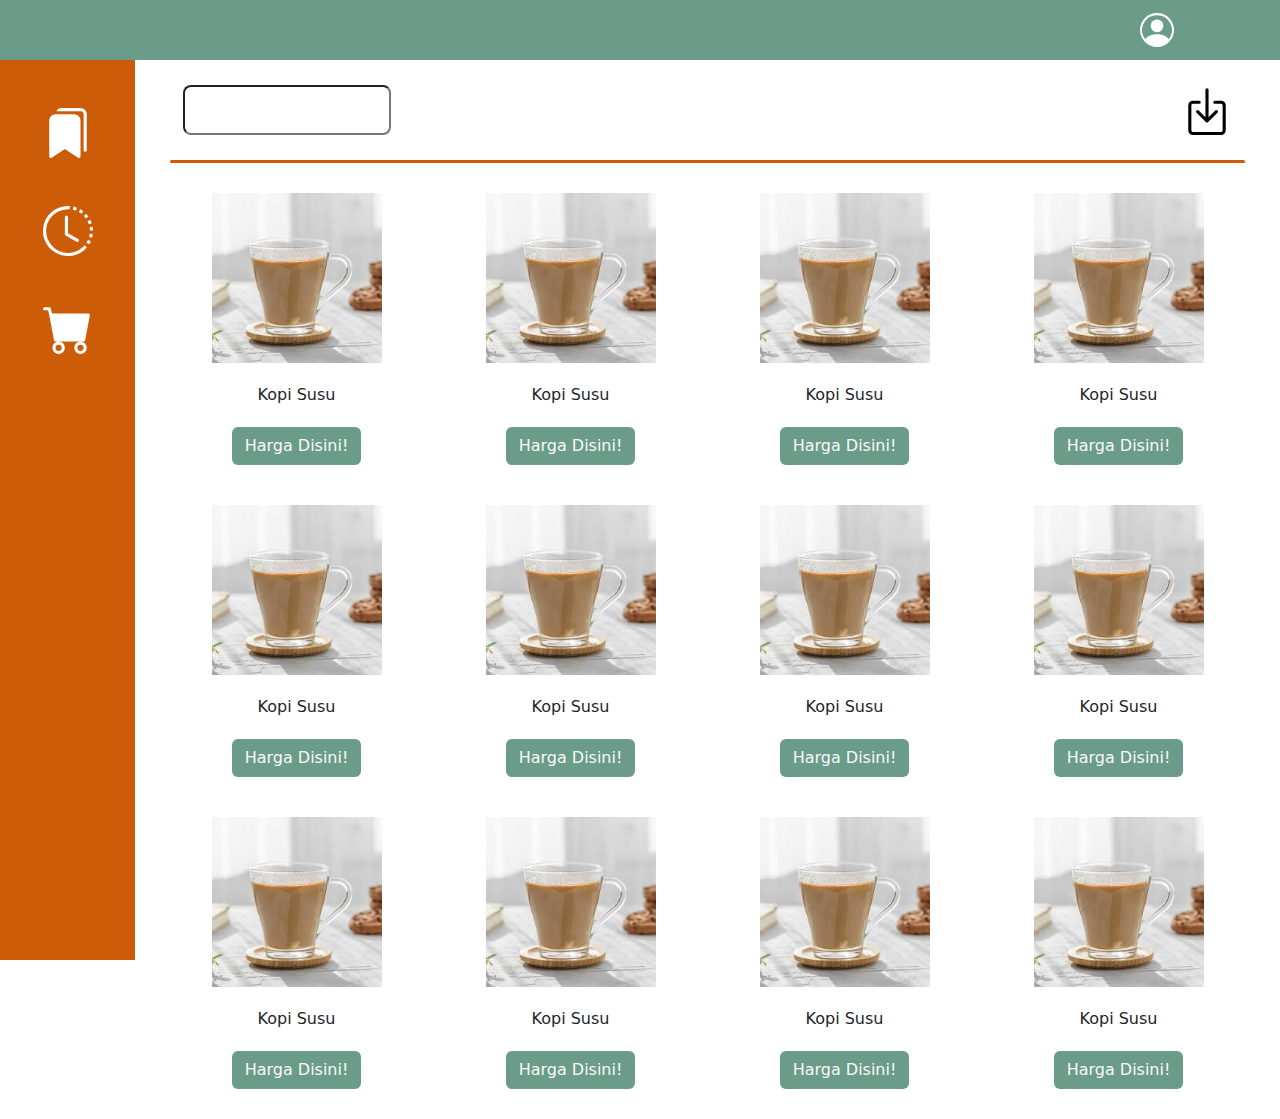
<file: View/menu/index.html>
<!DOCTYPE html>
<html lang="en">
<head>
    <meta charset="UTF-8">
    <meta name="viewport" content="width=device-width, initial-scale=1.0">
    <title>Document</title>
    

    <!-- Bootstrap -->
    <link href="https://cdn.jsdelivr.net/npm/bootstrap@5.3.3/dist/css/bootstrap.min.css" rel="stylesheet" integrity="sha384-QWTKZyjpPEjISv5WaRU9OFeRpok6YctnYmDr5pNlyT2bRjXh0JMhjY6hW+ALEwIH" crossorigin="anonymous">
    <!-- Bootstrap -->

    <link rel="stylesheet" href="style.css">
    
</head>
<body>
    <nav class="navbar sticky-top">
        <div class="container d-flex justify-content-end">
          <a class="navbar-brand " href="#">
            <img class="snavcont" src="assets/person-circle.svg" alt="Bootstrap" width="40" height="34">
          </a>
        </div>
    </nav>

    <div class="d-flex flex-row justify-content-between">
        <div class="container-fluid startnav">
            <div class="d-flex justify-content-center">
                <div class="d-flex flex-column snavcont">
                    <a class="icon-link" href="#">
                        <img src="assets/bookmarks-fill.svg" alt="bookmark">
                    </a>
                </div>
            </div>
        </div>
        <div class="container-fluid startnav fixnav">
            <div class="d-flex justify-content-center">
                <div class="d-flex flex-column row-gap-5 mt-5">
                    <a class="icon-link" href="#">
                        <img src="assets/bookmarks-fill.svg" alt="bookmark" class="snavcont">
                    </a>
                    <a class="icon-link" href="#">
                        <img src="assets/clock-history.svg" alt="bookmark" class="snavcont">
                    </a>
                    <a class="icon-link" href="#">
                        <img src="assets/cart-fill.svg" alt="bookmark" class="snavcont">
                    </a>
                </div>
            </div>
        </div>
        <div class="flex-fill d-flex justify-content-center">
            <div class="d-flex flex-column flex-fill">
                <div class="d-flex justify-content-between bar">
                    <input type="email" class="ms-5 rounded-3" id="exampleInputEmail1" aria-describedby="emailHelp">
                    <a href="">
                        <img class="me-5 stockicn" src="assets/box-arrow-in-down.svg" alt="Bootstrap">
                    </a>
                </div>
                <div class="d-flex justify-content-center bar">
                    <div class="linee rounded"></div>
                </div>
                <div class="container rowcont d-flex justify-content-center">
                    <div class="row d-flex justify-content-center">
                        <div class="d-flex col-sm flex-column align-items-center">
                            <img class="prodimg" src="assets/download (1).jpg" alt="">
                            <span class="">Kopi Susu</span>
                            <button type="button" class="btn text-light">Harga Disini!</button>
                        </div>
                        <div class="d-flex col-sm flex-column align-items-center">
                            <img class="prodimg" src="assets/download (1).jpg" alt="">
                            <span class="">Kopi Susu</span>
                            <button type="button" class="btn text-light">Harga Disini!</button>
                        </div>
                        <div class="d-flex col-sm flex-column align-items-center">
                            <img class="prodimg" src="assets/download (1).jpg" alt="">
                            <span class="">Kopi Susu</span>
                            <button type="button" class="btn text-light">Harga Disini!</button>
                        </div>
                        <div class="d-flex col-sm flex-column align-items-center">
                            <img class="prodimg" src="assets/download (1).jpg" alt="">
                            <span class="">Kopi Susu</span>
                            <button type="button" class="btn text-light">Harga Disini!</button>
                        </div>
                        <div class="d-flex col-sm flex-column align-items-center">
                            <img class="prodimg" src="assets/download (1).jpg" alt="">
                            <span class="">Kopi Susu</span>
                            <button type="button" class="btn text-light">Harga Disini!</button>
                        </div>
                        <div class="d-flex col-sm flex-column align-items-center">
                            <img class="prodimg" src="assets/download (1).jpg" alt="">
                            <span class="">Kopi Susu</span>
                            <button type="button" class="btn text-light">Harga Disini!</button>
                        </div>
                        <div class="d-flex col-sm flex-column align-items-center">
                            <img class="prodimg" src="assets/download (1).jpg" alt="">
                            <span class="">Kopi Susu</span>
                            <button type="button" class="btn text-light">Harga Disini!</button>
                        </div>
                        <div class="d-flex col-sm flex-column align-items-center">
                            <img class="prodimg" src="assets/download (1).jpg" alt="">
                            <span class="">Kopi Susu</span>
                            <button type="button" class="btn text-light">Harga Disini!</button>
                        </div>
                        <div class="d-flex col-sm flex-column align-items-center">
                            <img class="prodimg" src="assets/download (1).jpg" alt="">
                            <span class="">Kopi Susu</span>
                            <button type="button" class="btn text-light">Harga Disini!</button>
                        </div>
                        <div class="d-flex col-sm flex-column align-items-center">
                            <img class="prodimg" src="assets/download (1).jpg" alt="">
                            <span class="">Kopi Susu</span>
                            <button type="button" class="btn text-light">Harga Disini!</button>
                        </div>
                        <div class="d-flex col-sm flex-column align-items-center">
                            <img class="prodimg" src="assets/download (1).jpg" alt="">
                            <span class="">Kopi Susu</span>
                            <button type="button" class="btn text-light">Harga Disini!</button>
                        </div>
                        <div class="d-flex col-sm flex-column align-items-center">
                            <img class="prodimg" src="assets/download (1).jpg" alt="">
                            <span class="">Kopi Susu</span>
                            <button type="button" class="btn text-light">Harga Disini!</button>
                        </div>
                        
                        
                    </div>
                </div>
                </div>
            </div>
        </div>
    </div>

    <!-- Booststrap -->
    <script src="https://cdn.jsdelivr.net/npm/bootstrap@5.3.3/dist/js/bootstrap.bundle.min.js" integrity="sha384-YvpcrYf0tY3lHB60NNkmXc5s9fDVZLESaAA55NDzOxhy9GkcIdslK1eN7N6jIeHz" crossorigin="anonymous"></script>
</body>
</html>
</file>
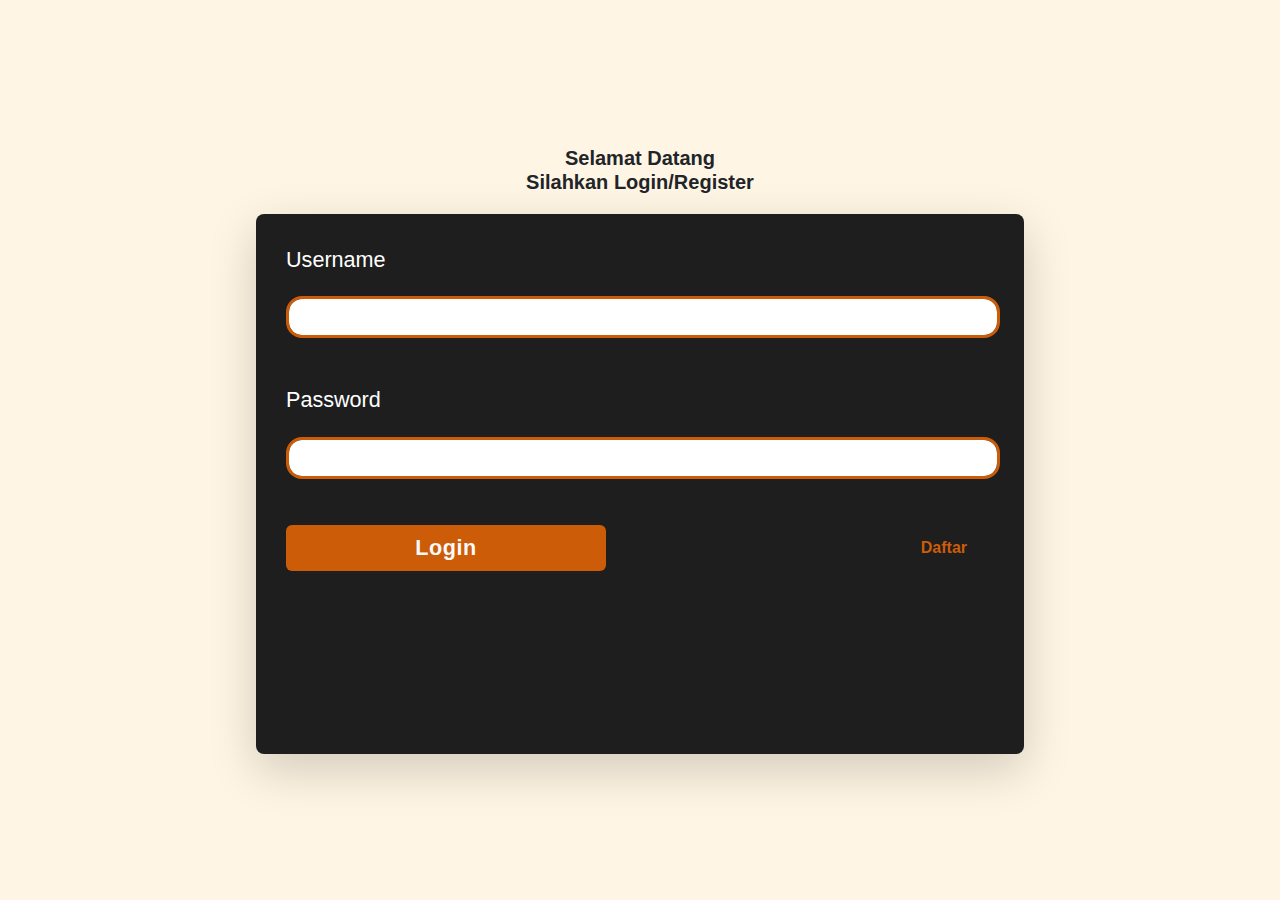
<file: View/Login/LoginIndex.html>
<!DOCTYPE html>
<html lang="en">
<head>
    <meta charset="UTF-8">
    <meta name="viewport" content="width=device-width, initial-scale=1.0">
    <title>Document</title>
    

    <!-- Bootstrap -->
    <link href="https://cdn.jsdelivr.net/npm/bootstrap@5.3.3/dist/css/bootstrap.min.css" rel="stylesheet" integrity="sha384-QWTKZyjpPEjISv5WaRU9OFeRpok6YctnYmDr5pNlyT2bRjXh0JMhjY6hW+ALEwIH" crossorigin="anonymous">
    <!-- Bootstrap -->

    <link rel="stylesheet" href="style.css">
    
</head>
<body>
    <div class="cont1 container-fluid d-flex justify-content-center align-items-center vh-100">
        <div class="d-flex flex-column align-items-center column-gap-3 div2">
            <h5 class="text-center ubuntu-bold">Selamat Datang <br>Silahkan Login/Register</h5>
            <div class="logcard rounded-3 shadow-lg">
                <form class=" d-flex flex-column me-4">
                    <div class="mb-3">
                      <label for="exampleInputEmail1" class="form-label">Username</label>
                      <input type="email" class="form-control rounded-4" id="exampleInputEmail1" aria-describedby="emailHelp">
                    </div>
                    <div class="mb-3">
                      <label for="exampleInputPassword1" class="form-label">Password</label>
                      <input type="password" class="form-control rounded-4" id="exampleInputPassword1">
                    </div>
                    <div class="d-flex justify-content-between">
                        <button type="button" class="btn btnLog ubuntu-bold text-light">Login</button>
                        <button type="button" class="btn btnReg ubuntu-bold">Daftar</button>

                    </div>
                </form>
            </div>
        </div>
    </div>

    <!-- Booststrap -->
    <script src="https://cdn.jsdelivr.net/npm/bootstrap@5.3.3/dist/js/bootstrap.bundle.min.js" integrity="sha384-YvpcrYf0tY3lHB60NNkmXc5s9fDVZLESaAA55NDzOxhy9GkcIdslK1eN7N6jIeHz" crossorigin="anonymous"></script>
</body>
</html>
</file>
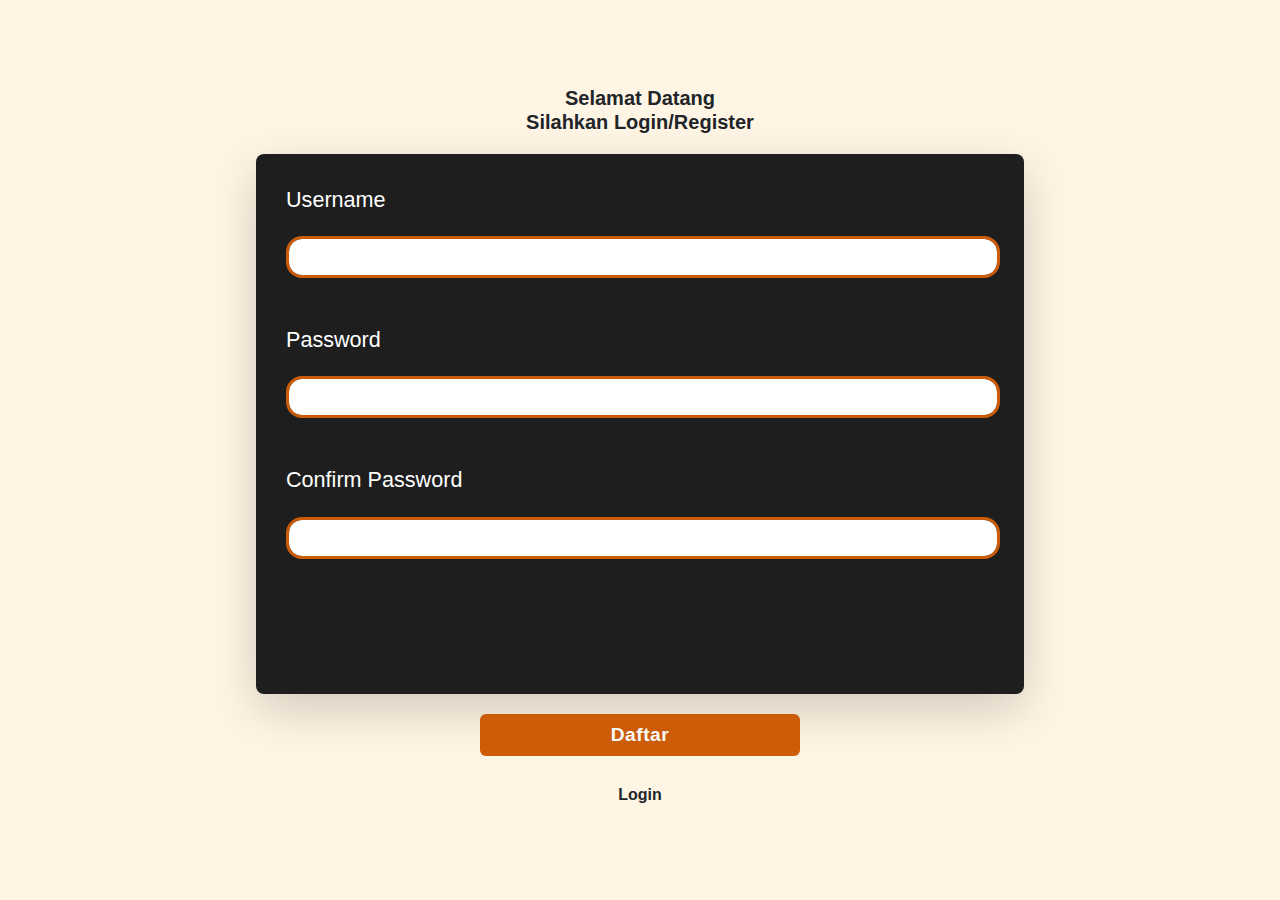
<file: View/Regist/RegistIndex.html>
<!DOCTYPE html>
<html lang="en">
<head>
    <meta charset="UTF-8">
    <meta name="viewport" content="width=device-width, initial-scale=1.0">
    <title>Document</title>
    

    <!-- Bootstrap -->
    <link href="https://cdn.jsdelivr.net/npm/bootstrap@5.3.3/dist/css/bootstrap.min.css" rel="stylesheet" integrity="sha384-QWTKZyjpPEjISv5WaRU9OFeRpok6YctnYmDr5pNlyT2bRjXh0JMhjY6hW+ALEwIH" crossorigin="anonymous">
    <!-- Bootstrap -->

    <link rel="stylesheet" href="style.css">
    
</head>
<body>
    <div class="cont1 container-fluid d-flex justify-content-center align-items-center vh-100">
        <div class="d-flex flex-column align-items-center column-gap-3 div2">
            <h5 class="text-center ubuntu-bold">Selamat Datang <br>Silahkan Login/Register</h5>
            <div class="logcard rounded-3 shadow-lg">
                <form class=" d-flex flex-column me-4">
                    <div class="mb-3">
                      <label for="exampleInputEmail1" class="form-label">Username</label>
                      <input type="email" class="form-control rounded-4" id="exampleInputEmail1" aria-describedby="emailHelp">
                    </div>
                    <div class="mb-3">
                      <label for="exampleInputPassword1" class="form-label">Password</label>
                      <input type="password" class="form-control rounded-4" id="exampleInputPassword1">
                    </div>
                    <div class="mb-3">
                      <label for="exampleInputPassword1" class="form-label">Confirm Password</label>
                      <input type="password" class="form-control rounded-4" id="exampleInputPassword1">
                    </div>
                </form>
            </div>
            <button type="button" class="btn btn1 text-light ubuntu-bold">Daftar</button>
            <button type="button" class="btn ubuntu-bold">Login</button>
        </div>
    </div>

    <!-- Booststrap -->
    <script src="https://cdn.jsdelivr.net/npm/bootstrap@5.3.3/dist/js/bootstrap.bundle.min.js" integrity="sha384-YvpcrYf0tY3lHB60NNkmXc5s9fDVZLESaAA55NDzOxhy9GkcIdslK1eN7N6jIeHz" crossorigin="anonymous"></script>
</body>
</html>
</file>
<file: View/menu/style.css>
.startnav {
    background-color: #CD5C08;
    height: 100%;
    width: 15vh;
    
}

.fixnav {
    position: fixed;
}

body::-webkit-scrollbar {
    display: none;
  }

.linee {
    background-color: #CD5C08;
    width: 84vw;
    height: 3px;
}

.cards {
    background-color: aqua;
    height: 35dvh;
    width: 20dvh;
}

.rowcont *{
    margin: 10px;
}

.bar {
    margin-top: 25px;
}

.navbar {
    background-color: #6A9C89;
}

.snavcont {
    filter: invert(100%) sepia(0%) saturate(1%) hue-rotate(317deg) brightness(110%) contrast(101%);
    width: 50px;
    /* margin-top: 50px; */
}

.stockicn {
    width: 50px;
}

.prodimg {
    width: 170px;
}

.btn {
    background-color: #6A9C89;
}
</file>
<file: View/Login/style.css>
body {
    background-color: #FFF5E4;
}

.logcard {
    height: 60vh;
    width: 60vw;
    background-color: #1E1E1E;
    /* background-color: whitesmoke; */
    box-shadow: #1E1E1E;
}

.div2 *{
    margin: 10px;
}

form *{
    color: white;
    font-family: "Ubuntu", sans-serif;
    font-weight: 500;
    font-style: normal;
    font-size: large;
}

.btnLog {
    font-size: larger;
    background-color: #CD5C08;
    width: 25vw;
    letter-spacing: 0.5px;
}

.btnReg {
  color: #CD5C08;
}

.form-control {
    border-color: #CD5C08;
    border-width: 3px;
}

.form-label {
    font-size: larger
}

/* Desktop */

/* Popins Fonts */
@import url('https://fonts.googleapis.com/css2?family=Poppins:ital,wght@0,100;0,200;0,300;0,400;0,500;0,600;0,700;0,800;0,900;1,100;1,200;1,300;1,400;1,500;1,600;1,700;1,800;1,900&display=swap');

.poppins-thin {
    font-family: "Poppins", sans-serif;
    font-weight: 100;
    font-style: normal;
  }
  
  .poppins-extralight {
    font-family: "Poppins", sans-serif;
    font-weight: 200;
    font-style: normal;
  }
  
  .poppins-light {
    font-family: "Poppins", sans-serif;
    font-weight: 300;
    font-style: normal;
  }
  
  .poppins-regular {
    font-family: "Poppins", sans-serif;
    font-weight: 400;
    font-style: normal;
  }
  
  .poppins-medium {
    font-family: "Poppins", sans-serif;
    font-weight: 500;
    font-style: normal;
  }
  
  .poppins-semibold {
    font-family: "Poppins", sans-serif;
    font-weight: 600;
    font-style: normal;
  }
  
  .poppins-bold {
    font-family: "Poppins", sans-serif;
    font-weight: 700;
    font-style: normal;
  }
  
  .poppins-extrabold {
    font-family: "Poppins", sans-serif;
    font-weight: 800;
    font-style: normal;
  }
  
  .poppins-black {
    font-family: "Poppins", sans-serif;
    font-weight: 900;
    font-style: normal;
  }
  
  .poppins-thin-italic {
    font-family: "Poppins", sans-serif;
    font-weight: 100;
    font-style: italic;
  }
  
  .poppins-extralight-italic {
    font-family: "Poppins", sans-serif;
    font-weight: 200;
    font-style: italic;
  }
  
  .poppins-light-italic {
    font-family: "Poppins", sans-serif;
    font-weight: 300;
    font-style: italic;
  }
  
  .poppins-regular-italic {
    font-family: "Poppins", sans-serif;
    font-weight: 400;
    font-style: italic;
  }
  
  .poppins-medium-italic {
    font-family: "Poppins", sans-serif;
    font-weight: 500;
    font-style: italic;
  }
  
  .poppins-semibold-italic {
    font-family: "Poppins", sans-serif;
    font-weight: 600;
    font-style: italic;
  }
  
  .poppins-bold-italic {
    font-family: "Poppins", sans-serif;
    font-weight: 700;
    font-style: italic;
  }
  
  .poppins-extrabold-italic {
    font-family: "Poppins", sans-serif;
    font-weight: 800;
    font-style: italic;
  }
  
  .poppins-black-italic {
    font-family: "Poppins", sans-serif;
    font-weight: 900;
    font-style: italic;
  }

/* Ubuntu Fonts */
@import url('https://fonts.googleapis.com/css2?family=Ubuntu:ital,wght@0,300;0,400;0,500;0,700;1,300;1,400;1,500;1,700&display=swap');

.ubuntu-light {
    font-family: "Ubuntu", sans-serif;
    font-weight: 300;
    font-style: normal;
}
  
.ubuntu-regular {
    font-family: "Ubuntu", sans-serif;
    font-weight: 400;
    font-style: normal;
}
  
.ubuntu-medium {
    font-family: "Ubuntu", sans-serif;
    font-weight: 500;
    font-style: normal;
}
  
.ubuntu-bold {
    font-family: "Ubuntu", sans-serif;
    font-weight: 700;
    font-style: normal;
}
  
.ubuntu-light-italic {
    font-family: "Ubuntu", sans-serif;
    font-weight: 300;
    font-style: italic;
}
  
.ubuntu-regular-italic {
    font-family: "Ubuntu", sans-serif;
    font-weight: 400;
    font-style: italic;
}
  
.ubuntu-medium-italic {
    font-family: "Ubuntu", sans-serif;
    font-weight: 500;
    font-style: italic;
}
  
.ubuntu-bold-italic {
    font-family: "Ubuntu", sans-serif;
    font-weight: 700;
    font-style: italic;
}
</file>
<file: View/Regist/style.css>
body {
    background-color: #FFF5E4;
}

.logcard {
    height: 60vh;
    width: 60vw;
    background-color: #1E1E1E;
    /* background-color: whitesmoke; */
    box-shadow: #1E1E1E;
}

.div2 *{
    margin: 10px;
}

form *{
    color: white;
    font-family: "Ubuntu", sans-serif;
    font-weight: 500;
    font-style: normal;
    font-size: large;
}

.btn1 {
    font-size: larger;
    background-color: #CD5C08;
    width: 25vw;
    letter-spacing: 0.5px;
}

.form-control {
    border-color: #CD5C08;
    border-width: 3px;
}

.form-label {
    font-size: larger
}

/* Desktop */

/* Popins Fonts */
@import url('https://fonts.googleapis.com/css2?family=Poppins:ital,wght@0,100;0,200;0,300;0,400;0,500;0,600;0,700;0,800;0,900;1,100;1,200;1,300;1,400;1,500;1,600;1,700;1,800;1,900&display=swap');

.poppins-thin {
    font-family: "Poppins", sans-serif;
    font-weight: 100;
    font-style: normal;
  }
  
  .poppins-extralight {
    font-family: "Poppins", sans-serif;
    font-weight: 200;
    font-style: normal;
  }
  
  .poppins-light {
    font-family: "Poppins", sans-serif;
    font-weight: 300;
    font-style: normal;
  }
  
  .poppins-regular {
    font-family: "Poppins", sans-serif;
    font-weight: 400;
    font-style: normal;
  }
  
  .poppins-medium {
    font-family: "Poppins", sans-serif;
    font-weight: 500;
    font-style: normal;
  }
  
  .poppins-semibold {
    font-family: "Poppins", sans-serif;
    font-weight: 600;
    font-style: normal;
  }
  
  .poppins-bold {
    font-family: "Poppins", sans-serif;
    font-weight: 700;
    font-style: normal;
  }
  
  .poppins-extrabold {
    font-family: "Poppins", sans-serif;
    font-weight: 800;
    font-style: normal;
  }
  
  .poppins-black {
    font-family: "Poppins", sans-serif;
    font-weight: 900;
    font-style: normal;
  }
  
  .poppins-thin-italic {
    font-family: "Poppins", sans-serif;
    font-weight: 100;
    font-style: italic;
  }
  
  .poppins-extralight-italic {
    font-family: "Poppins", sans-serif;
    font-weight: 200;
    font-style: italic;
  }
  
  .poppins-light-italic {
    font-family: "Poppins", sans-serif;
    font-weight: 300;
    font-style: italic;
  }
  
  .poppins-regular-italic {
    font-family: "Poppins", sans-serif;
    font-weight: 400;
    font-style: italic;
  }
  
  .poppins-medium-italic {
    font-family: "Poppins", sans-serif;
    font-weight: 500;
    font-style: italic;
  }
  
  .poppins-semibold-italic {
    font-family: "Poppins", sans-serif;
    font-weight: 600;
    font-style: italic;
  }
  
  .poppins-bold-italic {
    font-family: "Poppins", sans-serif;
    font-weight: 700;
    font-style: italic;
  }
  
  .poppins-extrabold-italic {
    font-family: "Poppins", sans-serif;
    font-weight: 800;
    font-style: italic;
  }
  
  .poppins-black-italic {
    font-family: "Poppins", sans-serif;
    font-weight: 900;
    font-style: italic;
  }

/* Ubuntu Fonts */
@import url('https://fonts.googleapis.com/css2?family=Ubuntu:ital,wght@0,300;0,400;0,500;0,700;1,300;1,400;1,500;1,700&display=swap');

.ubuntu-light {
    font-family: "Ubuntu", sans-serif;
    font-weight: 300;
    font-style: normal;
}
  
.ubuntu-regular {
    font-family: "Ubuntu", sans-serif;
    font-weight: 400;
    font-style: normal;
}
  
.ubuntu-medium {
    font-family: "Ubuntu", sans-serif;
    font-weight: 500;
    font-style: normal;
}
  
.ubuntu-bold {
    font-family: "Ubuntu", sans-serif;
    font-weight: 700;
    font-style: normal;
}
  
.ubuntu-light-italic {
    font-family: "Ubuntu", sans-serif;
    font-weight: 300;
    font-style: italic;
}
  
.ubuntu-regular-italic {
    font-family: "Ubuntu", sans-serif;
    font-weight: 400;
    font-style: italic;
}
  
.ubuntu-medium-italic {
    font-family: "Ubuntu", sans-serif;
    font-weight: 500;
    font-style: italic;
}
  
.ubuntu-bold-italic {
    font-family: "Ubuntu", sans-serif;
    font-weight: 700;
    font-style: italic;
}
</file>
